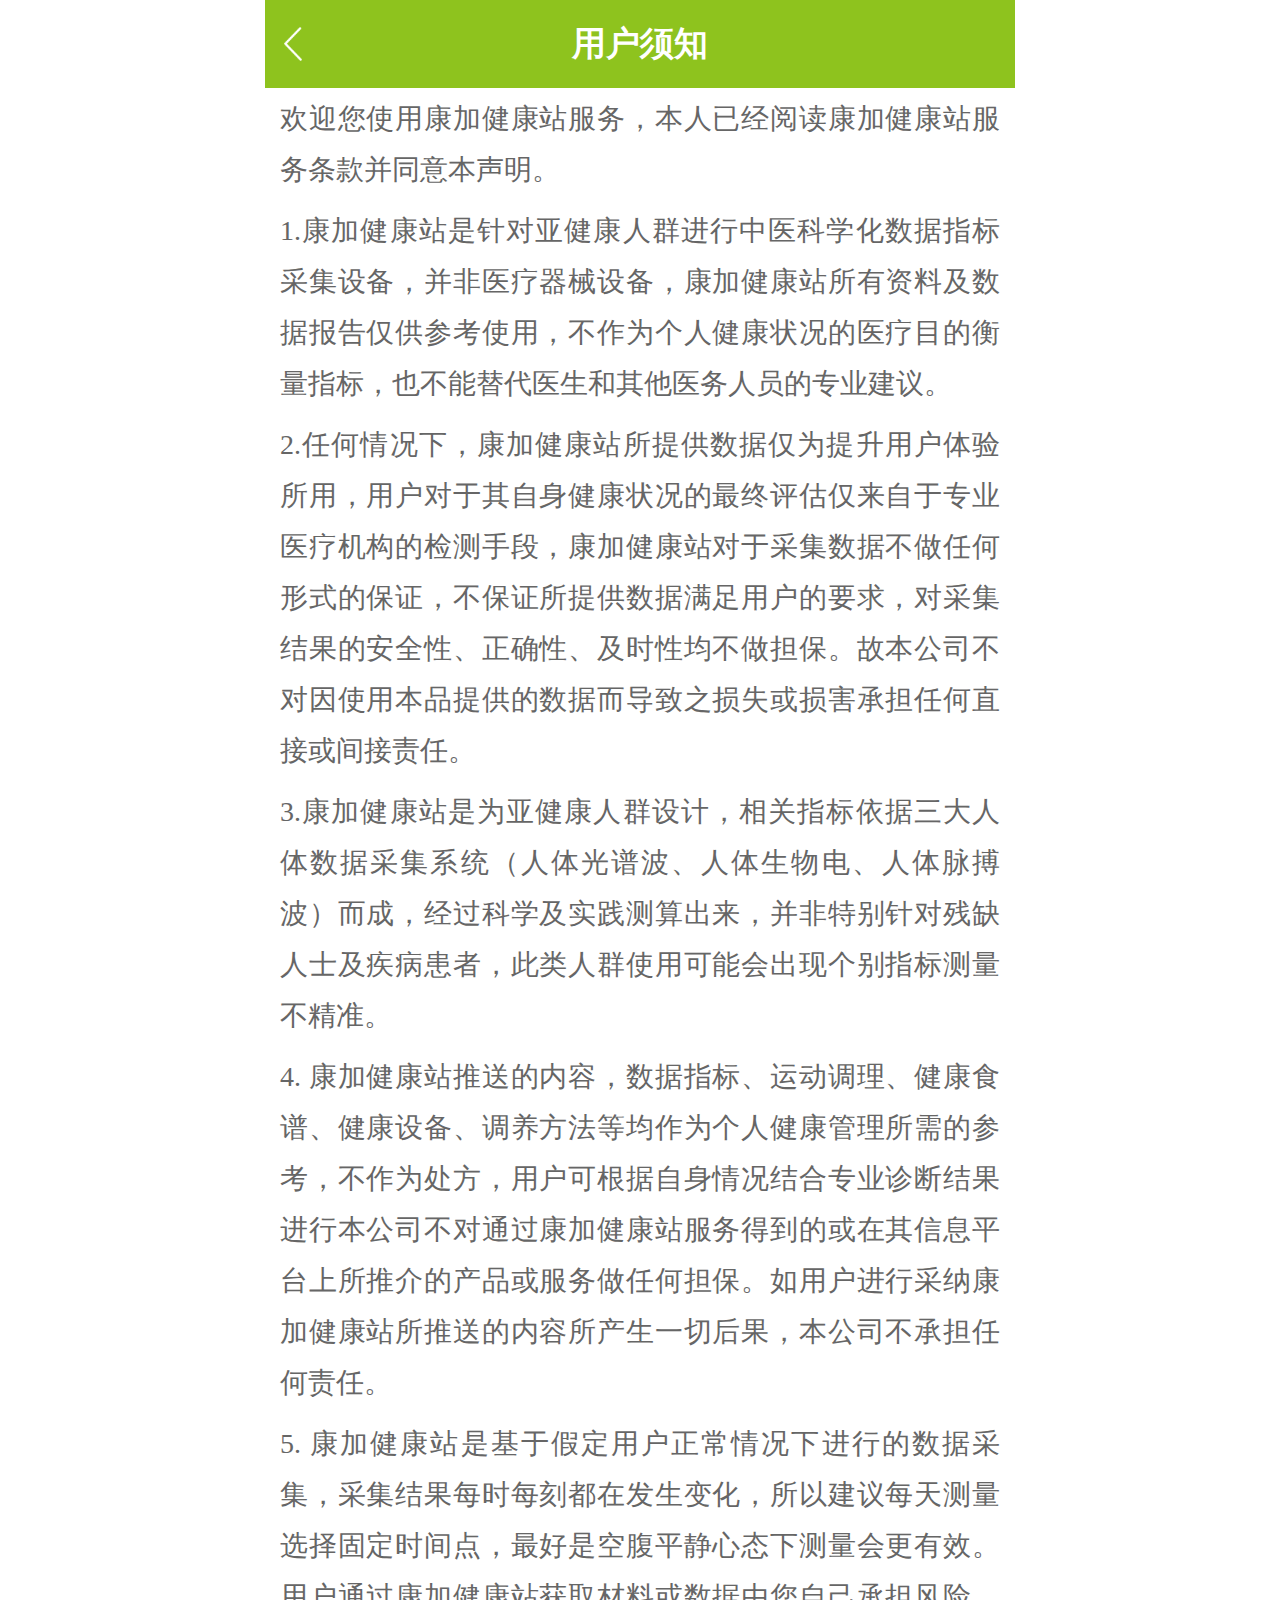
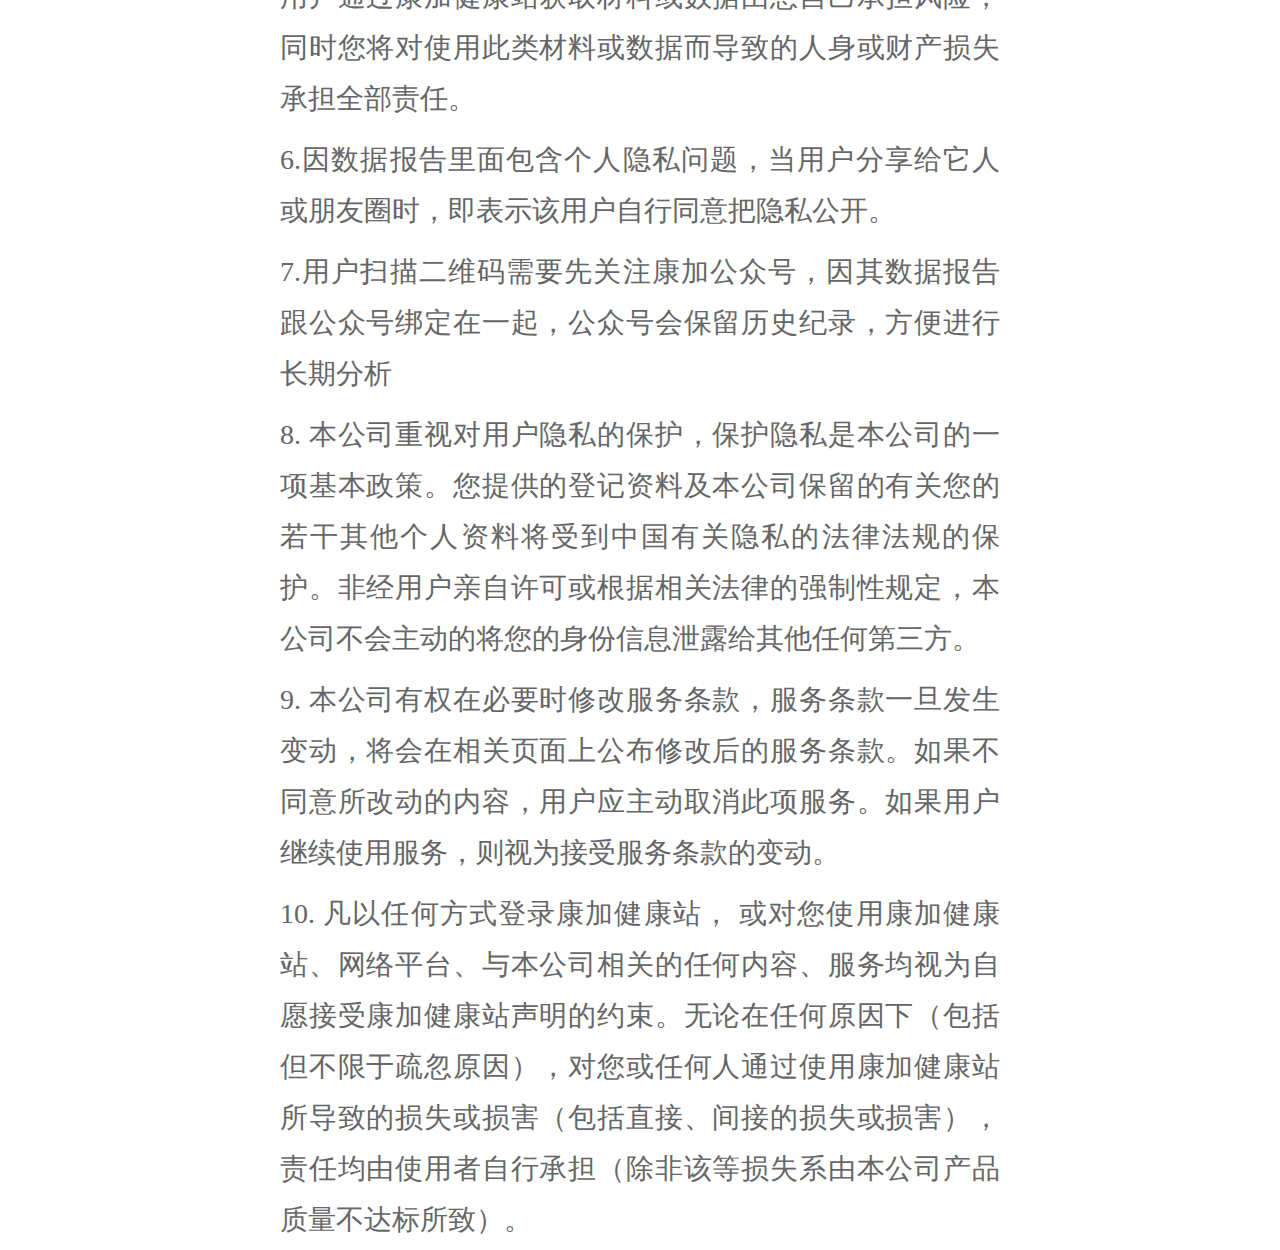
<file: notice.html>
<!DOCTYPE html>
<html>
<head>
<meta charset="UTF-8">
<meta content="initial-scale=1.0,user-scalable=no,maximum-scale=1,width=device-width" name="viewport" />
<meta content="yes" name="apple-mobile-web-app-capable" />
<meta content="black" name="apple-mobile-web-app-status-bar-style" /> 
<meta content="telephone=no" name="format-detection" />
<title>用户须知</title>
<link rel="shortcut icon" href="favicon.ico" />
<link rel="stylesheet" type="text/css" href="css/basic.css" />
<link rel="stylesheet" type="text/css" href="css/style.css" />
</head>
<body>
<div class="my_view" id="appVUE">
	<header class="header">
		<a class="b-arr fl" href="javascript:history.go(-1);"></a>
		<a class="t-right fr" href="#"></a>
		<p class="t-cen txt1"><span>用户须知</span></p>
	</header>
	<div class="eval-top">
			  	<p>欢迎您使用康加健康站服务，本人已经阅读康加健康站服务条款并同意本声明。</p>
 
					<p>1.康加健康站是针对亚健康人群进行中医科学化数据指标采集设备，并非医疗器械设备，康加健康站所有资料及数据报告仅供参考使用，不作为个人健康状况的医疗目的衡量指标，也不能替代医生和其他医务人员的专业建议。</p>
					<p>2.任何情况下，康加健康站所提供数据仅为提升用户体验所用，用户对于其自身健康状况的最终评估仅来自于专业医疗机构的检测手段，康加健康站对于采集数据不做任何形式的保证，不保证所提供数据满足用户的要求，对采集结果的安全性、正确性、及时性均不做担保。故本公司不对因使用本品提供的数据而导致之损失或损害承担任何直接或间接责任。</p>
					<p>3.康加健康站是为亚健康人群设计，相关指标依据三大人体数据采集系统（人体光谱波、人体生物电、人体脉搏波）而成，经过科学及实践测算出来，并非特别针对残缺人士及疾病患者，此类人群使用可能会出现个别指标测量不精准。</p>
					<p>4. 康加健康站推送的内容，数据指标、运动调理、健康食谱、健康设备、调养方法等均作为个人健康管理所需的参考，不作为处方，用户可根据自身情况结合专业诊断结果进行本公司不对通过康加健康站服务得到的或在其信息平台上所推介的产品或服务做任何担保。如用户进行采纳康加健康站所推送的内容所产生一切后果，本公司不承担任何责任。</p>
					<p>5. 康加健康站是基于假定用户正常情况下进行的数据采集，采集结果每时每刻都在发生变化，所以建议每天测量选择固定时间点，最好是空腹平静心态下测量会更有效。用户通过康加健康站获取材料或数据由您自己承担风险，同时您将对使用此类材料或数据而导致的人身或财产损失承担全部责任。</p>
					<p>6.因数据报告里面包含个人隐私问题，当用户分享给它人或朋友圈时，即表示该用户自行同意把隐私公开。</p>
					<p>7.用户扫描二维码需要先关注康加公众号，因其数据报告跟公众号绑定在一起，公众号会保留历史纪录，方便进行长期分析</p>
					<p>8. 本公司重视对用户隐私的保护，保护隐私是本公司的一项基本政策。您提供的登记资料及本公司保留的有关您的若干其他个人资料将受到中国有关隐私的法律法规的保护。非经用户亲自许可或根据相关法律的强制性规定，本公司不会主动的将您的身份信息泄露给其他任何第三方。 </p>
					<p>9. 本公司有权在必要时修改服务条款，服务条款一旦发生变动，将会在相关页面上公布修改后的服务条款。如果不同意所改动的内容，用户应主动取消此项服务。如果用户继续使用服务，则视为接受服务条款的变动。</p>
					<p>10. 凡以任何方式登录康加健康站， 或对您使用康加健康站、网络平台、与本公司相关的任何内容、服务均视为自愿接受康加健康站声明的约束。无论在任何原因下（包括但不限于疏忽原因），对您或任何人通过使用康加健康站所导致的损失或损害（包括直接、间接的损失或损害），责任均由使用者自行承担（除非该等损失系由本公司产品质量不达标所致）。</p>
			  </div>
	

<script type="text/javascript" src="js/jquery.js"></script>
<script type="text/javascript" src="js/vue.min.js"></script>

<script type="text/javascript">
(function (doc, win) {
    var docEl = doc.documentElement,
        resizeEvt = 'orientationchange' in window ? 'orientationchange' : 'resize',
        recalc = function () {
            var clientWidth = docEl.clientWidth;
            if (!clientWidth) return;
            if(clientWidth>=750){
                docEl.style.fontSize = '100px';
            }else{
                docEl.style.fontSize = 100 * (clientWidth / 750) + 'px';
            }
        };

    if (!doc.addEventListener) return;
    win.addEventListener(resizeEvt, recalc, false);
    doc.addEventListener('DOMContentLoaded', recalc, false);
})(document, window);
</script>


</body>
</html>
</file>
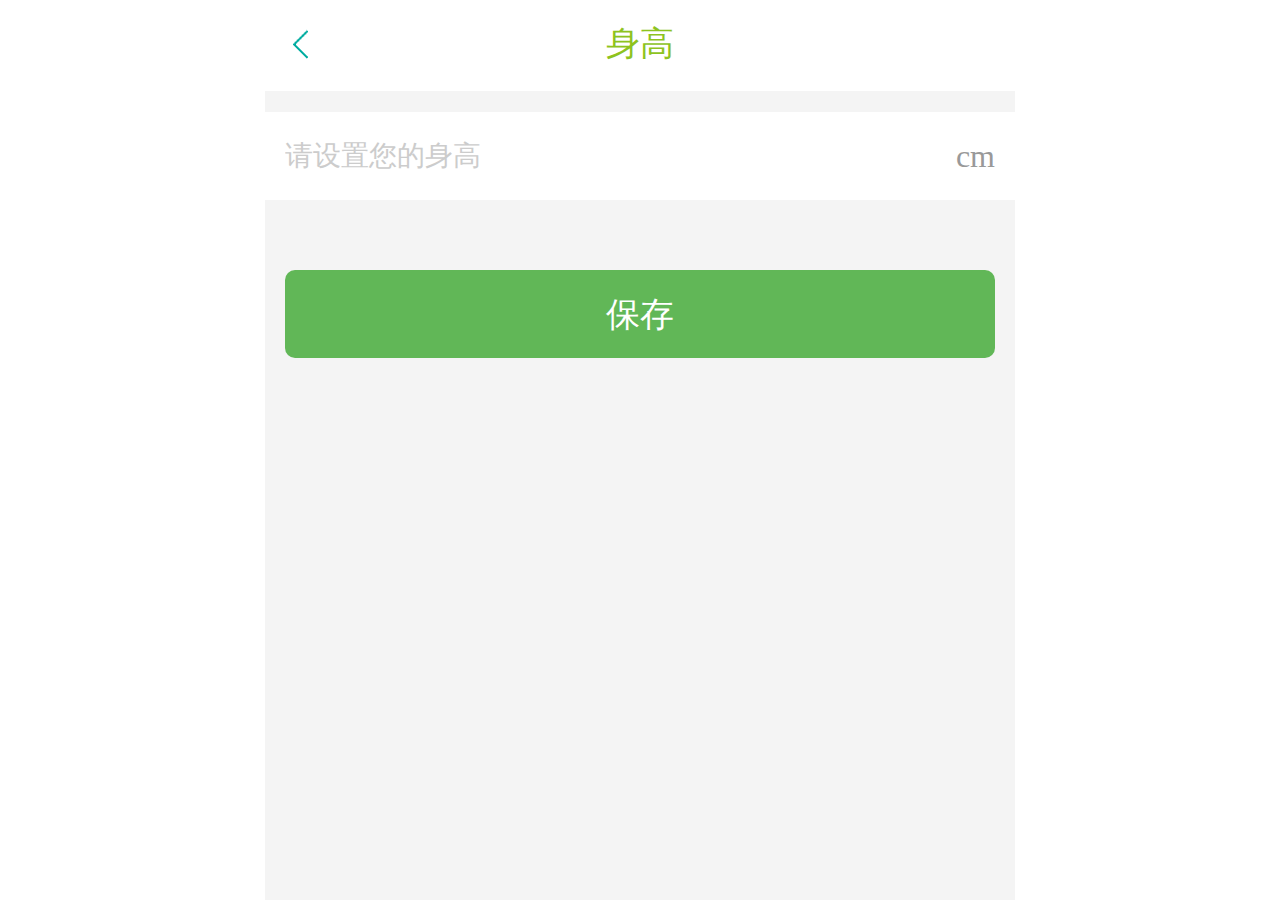
<file: personal_height.html>
<!DOCTYPE html>
<html>
<head>
<meta charset="UTF-8">
<meta content="initial-scale=1.0,user-scalable=no,maximum-scale=1,width=device-width" name="viewport" />
<meta content="yes" name="apple-mobile-web-app-capable" />
<meta content="black" name="apple-mobile-web-app-status-bar-style" /> 
<meta content="telephone=no" name="format-detection" />
<title>身高</title>
<link rel="stylesheet" type="text/css" href="css/basic.css" />
<link rel="stylesheet" type="text/css" href="css/style.css" />
</head>
<body>
<section class="my_view bck-col-f4">
<div class="top-nav"><a class="goback" href="javascript:history.go(-1);"></a><span class="tit">身高</span></div>
<p class="k1"></p>
<div class="ncdint"><input id="rise" type="number" maxlength="3" placeholder="185"><em class="dele">cm</em></div>

<!--<input type="hidden" id="userId" value="101" />-->
<p class="d-out"><button class="mbtn-sub">保存</button></p>

</section>	
<script type="text/javascript" src="js/jquery.js"></script>
<script type="text/javascript" src="js/base.js"></script>
<script type="text/javascript">
(function (doc, win) {
    var docEl = doc.documentElement,
        resizeEvt = 'orientationchange' in window ? 'orientationchange' : 'resize',
        recalc = function () {
            var clientWidth = docEl.clientWidth;
            if (!clientWidth) return;
            if(clientWidth>=750){
                docEl.style.fontSize = '100px';
            }else{
                docEl.style.fontSize = 100 * (clientWidth / 750) + 'px';
            }
        };

    if (!doc.addEventListener) return;
    win.addEventListener(resizeEvt, recalc, false);
    doc.addEventListener('DOMContentLoaded', recalc, false);
})(document, window);
</script>
<script type="text/javascript">
$(window).load(function(){
	//截取URL 获取
	function GetQueryString(name){
	     var reg = new RegExp("(^|&)"+ name +"=([^&]*)(&|$)");
	     var r = window.location.search.substr(1).match(reg);
	     if(r!=null)return  unescape(r[2]); return null;
	};
	var myuserId=GetQueryString("userId");
	var myheight=GetQueryString("height");	
	if(myheight == null){
		$('#rise').attr("placeholder",'请设置您的身高');
	}else{
		$('#rise').attr("placeholder",myheight);
	}
	
	$(".mbtn-sub").click(function(){
		var myheight = $('#rise').val();
		//var bbb = $("#userId").val();
		var userInfo = {
			height : myheight,
			userId : myuserId
		}
		$.ajax({
			url : dataUrl + "/api/v1/reportUser/updateById",
			type : "post",
			dataType : 'json',
			contentType : 'application/json',
            data : JSON.stringify(userInfo),
			success : function(userData) {
				//debugger;
				if(userData.code == 200){
					window.location.href="personalData.html?userId="+myuserId
				}
			},
			error : function(){
				alert('请求失败了')
			}
		})
	})
});
</script>
</body>
</html>
</file>
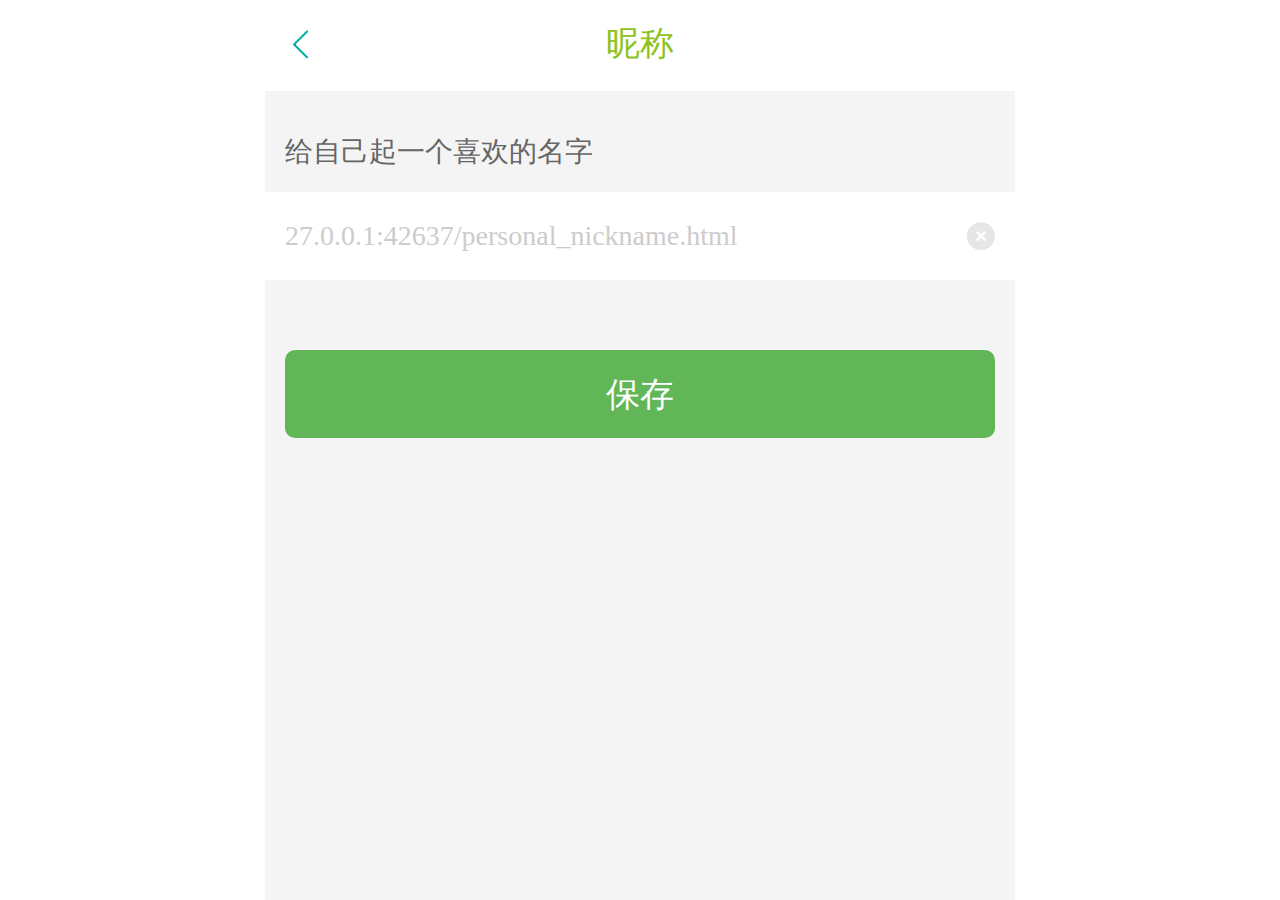
<file: personal_nickname.html>
<!DOCTYPE html>
<html>
<head>
<meta charset="UTF-8">
<meta content="initial-scale=1.0,user-scalable=no,maximum-scale=1,width=device-width" name="viewport" />
<meta content="yes" name="apple-mobile-web-app-capable" />
<meta content="black" name="apple-mobile-web-app-status-bar-style" /> 
<meta content="telephone=no" name="format-detection" />
<title>昵称</title>
<link rel="stylesheet" type="text/css" href="css/basic.css" />
<link rel="stylesheet" type="text/css" href="css/style.css" />
</head>
<body>
<section class="my_view bck-col-f4">
<div class="top-nav"><a class="goback" href="javascript:history.go(-1);"></a><span class="tit">昵称</span></div>
<div class="nctit">给自己起一个喜欢的名字</div>
<div class="ncdint"><input id="niname" type="text" placeholder=""><i class="dele"></i></div>

<!--<input type="hidden" id="userId" value="101" />-->
<p class="d-out"><button class="mbtn-sub">保存</button></p>

</section>	
<script type="text/javascript" src="js/jquery.js"></script>
<script type="text/javascript" src="js/base.js"></script>
<script type="text/javascript">
(function (doc, win) {
    var docEl = doc.documentElement,
        resizeEvt = 'orientationchange' in window ? 'orientationchange' : 'resize',
        recalc = function () {
            var clientWidth = docEl.clientWidth;
            if (!clientWidth) return;
            if(clientWidth>=750){
                docEl.style.fontSize = '100px';
            }else{
                docEl.style.fontSize = 100 * (clientWidth / 750) + 'px';
            }
        };

    if (!doc.addEventListener) return;
    win.addEventListener(resizeEvt, recalc, false);
    doc.addEventListener('DOMContentLoaded', recalc, false);
})(document, window);
</script>
<script type="text/javascript">
$(window).load(function(){
	//截取URL 获取
	function GetQueryString(name){
	     var reg = new RegExp("(^|&)"+ name +"=([^&]*)(&|$)");
	     var r = window.location.search.substr(1).match(reg);
	     if(r!=null)return  unescape(r[2]); return null;
	};
	var myuserId=GetQueryString("userId");	
	var myurl = window.location;
	var useurl = decodeURI(myurl);
	var start =useurl.indexOf('nickName=');
	//var stop =useurl.indexOf('&',start);
	var myname = useurl.substring(start+9);
	if(myname == null){
		$('#niname').attr("placeholder",'请设置一个您好记昵称');
	}else{
		$('#niname').attr("placeholder",myname);	
	}
	//昵称
	$('.dele').click(function(){
		$('#niname').val("");
	});
	
	$(".mbtn-sub").click(function(){
		var niname = $('#niname').val();
		//var bbb = $("#userId").val();
		var userInfo = {
			nickName : niname,
			userId : myuserId
		}
		$.ajax({
			url : dataUrl + "/api/v1/reportUser/updateById",
			type : "post",
			dataType : 'json',
			contentType : 'application/json',
            data : JSON.stringify(userInfo),
			success : function(userData) {
				//debugger;
				if(userData.code == 200){
					window.location.href="personalData.html?userId="+myuserId
				}
			},
			error : function(){
				alert('请求失败了')
			}
		})
	})
});
</script>
</body>
</html>
</file>
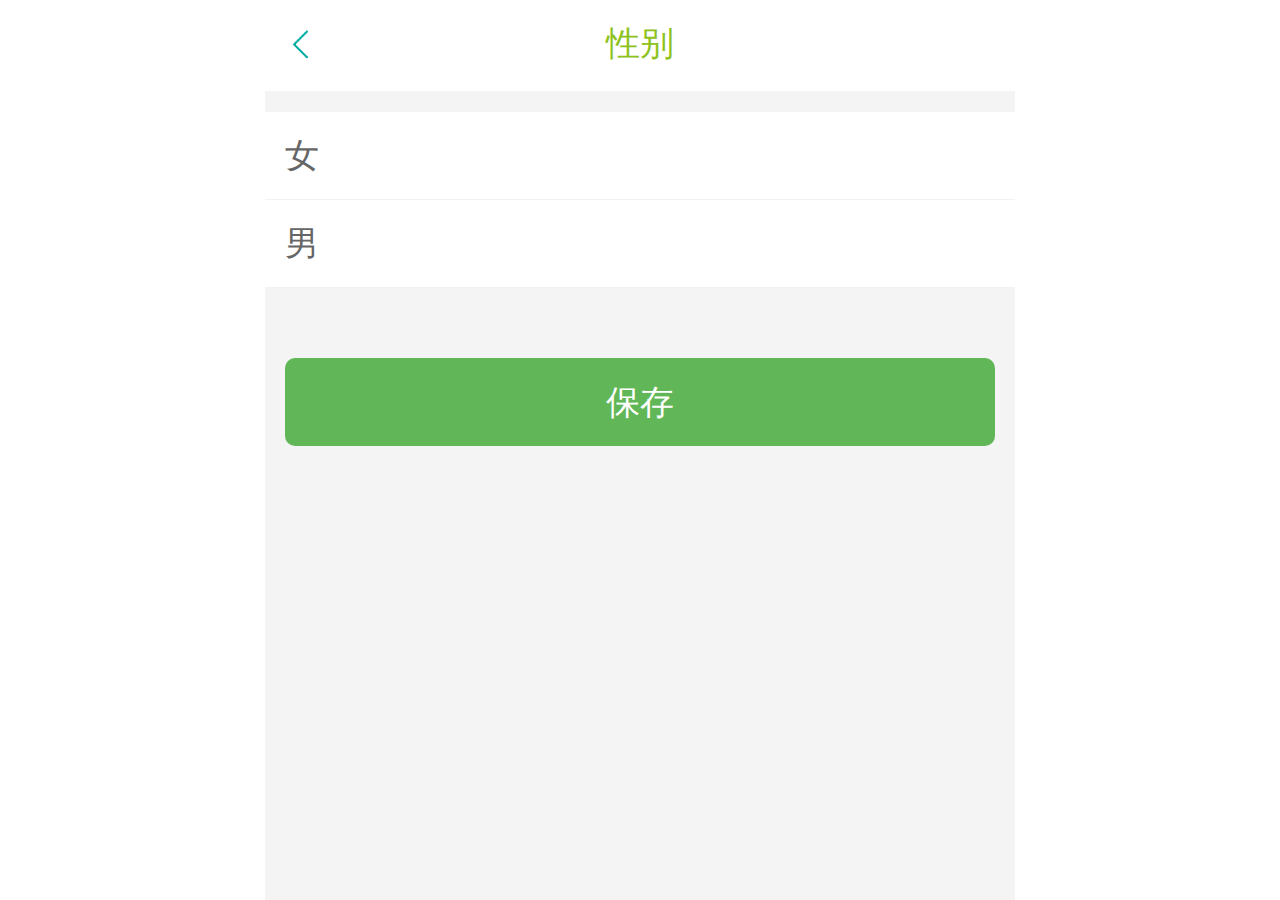
<file: personal_sex.html>
<!DOCTYPE html>
<html>
<head>
<meta charset="UTF-8">
<meta content="initial-scale=1.0,user-scalable=no,maximum-scale=1,width=device-width" name="viewport" />
<meta content="yes" name="apple-mobile-web-app-capable" />
<meta content="black" name="apple-mobile-web-app-status-bar-style" /> 
<meta content="telephone=no" name="format-detection" />
<title>性别</title>
<link rel="stylesheet" type="text/css" href="css/basic.css" />
<link rel="stylesheet" type="text/css" href="css/style.css" />
</head>
<body>
<section class="my_view bck-col-f4">
<div class="top-nav"><a class="goback" href="javascript:history.go(-1);"></a><span class="tit">性别</span></div>
<div class="k1"></div>
<div class="d-sex">
	<label for="nv"><span>女</span><input id="nv" type="radio" name="sex" value="2"><i></i></label>
	<label for="nan"><span>男</span><input id="nan" type="radio" name="sex" value="1"><i></i></label>
</div>
<p class="d-out"><button class="mbtn-sub">保存</button></p>

</section>	
<script type="text/javascript" src="js/jquery.js"></script>
<script type="text/javascript" src="js/base.js"></script>
<script type="text/javascript">
(function (doc, win) {
    var docEl = doc.documentElement,
        resizeEvt = 'orientationchange' in window ? 'orientationchange' : 'resize',
        recalc = function () {
            var clientWidth = docEl.clientWidth;
            if (!clientWidth) return;
            if(clientWidth>=750){
                docEl.style.fontSize = '100px';
            }else{
                docEl.style.fontSize = 100 * (clientWidth / 750) + 'px';
            }
        };

    if (!doc.addEventListener) return;
    win.addEventListener(resizeEvt, recalc, false);
    doc.addEventListener('DOMContentLoaded', recalc, false);
})(document, window);
</script>

<script type="text/javascript">
$(window).load(function(){
	//截取URL 获取
	function GetQueryString(name){
	     var reg = new RegExp("(^|&)"+ name +"=([^&]*)(&|$)");
	     var r = window.location.search.substr(1).match(reg);
	     if(r!=null)return  unescape(r[2]); return null;
	};
	var myuserId=GetQueryString("userId");	
	var sex=GetQueryString("sex");
	//选择男女样式
	if(sex==2){
		$('.d-sex label:first').addClass('check')
	}else if(sex==1){
		$('.d-sex label:eq(1)').addClass('check')
	}
	$('.d-sex label').click(function(){
		$(this).addClass('check').siblings().removeClass('check');
		sex = $('input:radio[name="sex"]:checked').val();
	});

	
	$(".mbtn-sub").click(function(){
		//var aaa = $('#niname').val();
		//var bbb = $("#userId").val();
		var userInfo = {
			userId : myuserId,
			sex : sex
		}
		$.ajax({
			url : dataUrl + "/api/v1/reportUser/updateById",
			type : "post",
			dataType : 'json',
			contentType : 'application/json',
            data : JSON.stringify(userInfo),
			success : function(userData) {
				//debugger;
				if(userData.code==200){
					window.location.href="personalData.html?userId="+myuserId
				}
				
			},
			error : function(){
				alert('请求失败了')
			}
		})
	})
});
</script>
</body>
</html>
</file>
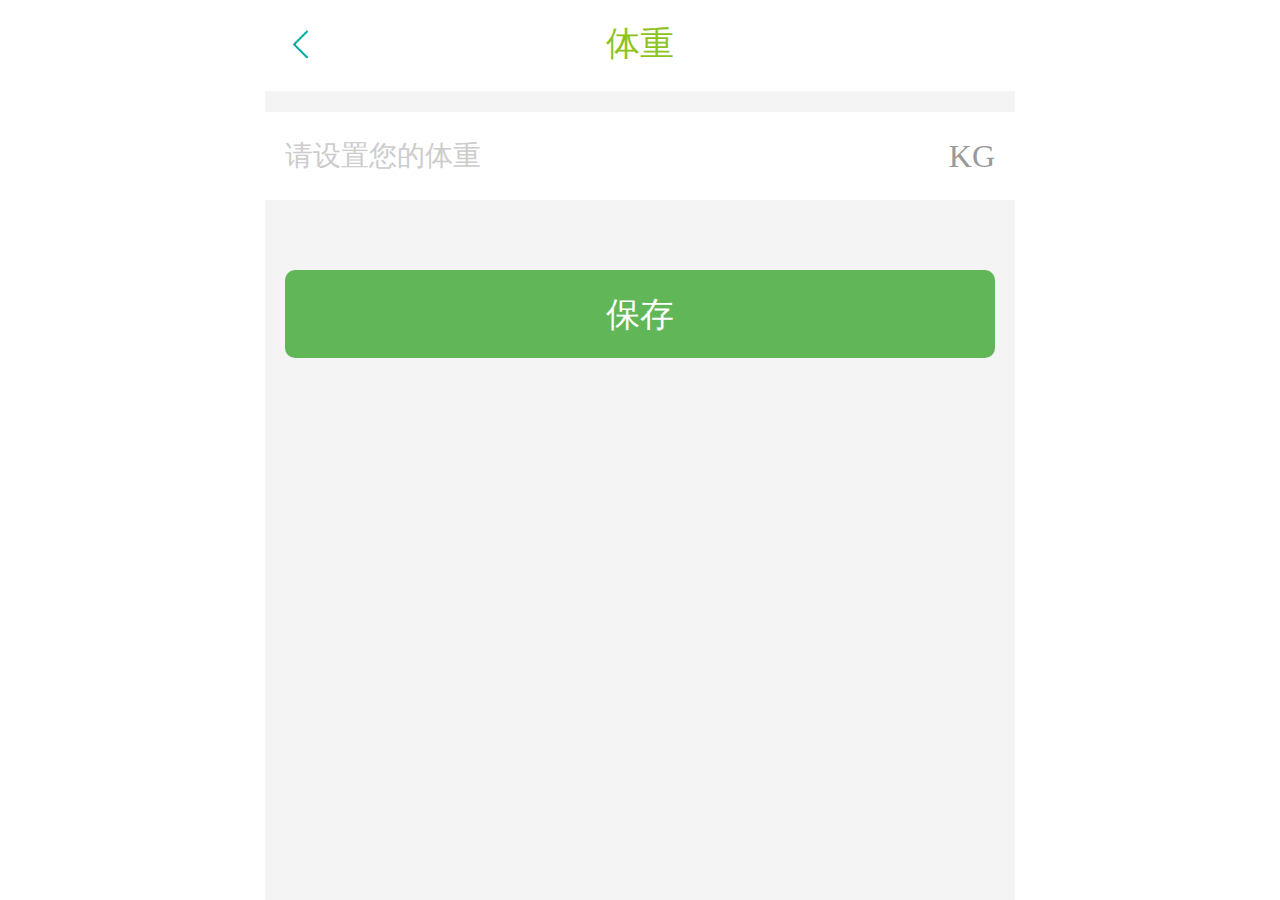
<file: personal_weight.html>
<!DOCTYPE html>
<html>
<head>
<meta charset="UTF-8">
<meta content="initial-scale=1.0,user-scalable=no,maximum-scale=1,width=device-width" name="viewport" />
<meta content="yes" name="apple-mobile-web-app-capable" />
<meta content="black" name="apple-mobile-web-app-status-bar-style" /> 
<meta content="telephone=no" name="format-detection" />
<title>体重</title>
<link rel="stylesheet" type="text/css" href="css/basic.css" />
<link rel="stylesheet" type="text/css" href="css/style.css" />
</head>
<body>
<section class="my_view bck-col-f4">
<div class="top-nav"><a class="goback" href="javascript:history.go(-1);"></a><span class="tit">体重</span></div>
<p class="k1"></p>
<div class="ncdint"><input id="weight" type="number" maxlength="3" placeholder="185"><em class="dele">KG</em></div>

<!--<input type="hidden" id="userId" value="101" />-->
<p class="d-out"><button class="mbtn-sub">保存</button></p>

</section>	
<script type="text/javascript" src="js/jquery.js"></script>
<script type="text/javascript" src="js/base.js"></script>
<script type="text/javascript">
(function (doc, win) {
    var docEl = doc.documentElement,
        resizeEvt = 'orientationchange' in window ? 'orientationchange' : 'resize',
        recalc = function () {
            var clientWidth = docEl.clientWidth;
            if (!clientWidth) return;
            if(clientWidth>=750){
                docEl.style.fontSize = '100px';
            }else{
                docEl.style.fontSize = 100 * (clientWidth / 750) + 'px';
            }
        };

    if (!doc.addEventListener) return;
    win.addEventListener(resizeEvt, recalc, false);
    doc.addEventListener('DOMContentLoaded', recalc, false);
})(document, window);
</script>
<script type="text/javascript">
$(window).load(function(){
	//截取URL 获取
	function GetQueryString(name){
	     var reg = new RegExp("(^|&)"+ name +"=([^&]*)(&|$)");
	     var r = window.location.search.substr(1).match(reg);
	     if(r!=null)return  unescape(r[2]); return null;
	};
	var myuserId=GetQueryString("userId");
	var myweight=GetQueryString("weight");	
	if(myweight == null){
		$('#weight').attr("placeholder",'请设置您的体重');
	}else{
		$('#weight').attr("placeholder",myweight);	
	}
	
	$(".mbtn-sub").click(function(){
		var myweight = $('#weight').val();
		//var bbb = $("#userId").val();
		var userInfo = {
			weight : myweight,
			userId : myuserId
		}
		$.ajax({
			url : dataUrl + "/api/v1/reportUser/updateById",
			type : "post",
			dataType : 'json',
			contentType : 'application/json',
            data : JSON.stringify(userInfo),
			success : function(userData) {
				//debugger;
				if(userData.code == 200){
					window.location.href="personalData.html?userId="+myuserId
				}
			},
			error : function(){
				alert('请求失败了')
			}
		})
	})
});
</script>
</body>
</html>
</file>
<file: css/basic.css>
/* 初始化开始*/
html {-webkit-text-size-adjust: 100%;-ms-text-size-adjust: 100%;}
*{margin:0; padding:0; border:none;box-sizing:border-box;}
html,body{height: 100%;margin:0;padding:0;}
body{background-color:#ffffff;color:#333333;font:.26rem/.4rem "Microsoft YaHei"; max-width: 750px; margin: 0 auto;}
div,dl,dt,dd,ul,ol,li,h1,h2,h3,h4,h5,h6,pre,code,form,fieldset,legend,input,textarea,p,blockquote,th,td,hr,button,article,aside,details,figcaption,figure,footer,header,hgroup,menu,nav,section {
margin:0;
padding:0;
border: 0;
}
ol,ul,li{ list-style: none;}
img {max-width: 100%;height: auto;width:auto\9; /* ie8 */border: none;}
em,i,b{font-weight: normal;font-style: normal;}
a{text-decoration:none; color: #333333;}
h1, h2, h3, h4, h5, h6{ font-size:100%;font-weight: normal;}
.clearfix{zoom:1;}
.fl{float:left;}
.fr{float:right;}
.clearfix{zoom:1;}
.clearfix:after{content:""; display:block; visibility:hidden; height:0; clear:both;}
.img_b{ display: block; width: 100%;}
input,textarea{ background: none; outline: none; font-family: "微软雅黑";}
input[type="submit"],
input[type="reset"],
input[type="button"],
input{-webkit-appearance:none; resize: none;}
/*初始化结束 */
</file>
<file: css/style.css>
.my_view{ height: 100%; font-family: 'PingFang SC','San Francisco','Droid Sans','Microsoft YaHei';}
.v_view{ height: 100%;font-family: 'PingFang SC','San Francisco','Droid Sans','Microsoft YaHei';}
.v_port{ padding: 0 .25rem .5rem; -webkit-overflow-scrolling: touch;}
.k1{height: .2rem;}
.bck-col-f4{background-color: #F4F4F4;}
/*=首页综合=*/
.header{ height: .88rem; background: #8ec31e; color: #fff; padding: 0 .16rem; position: relative; font-size: .3rem;}
.header .t-left{ line-height: .88rem; color: #fff; position: relative;z-index: 999;}
.header .t-right{ line-height: .88rem; color: #fff; position: relative;z-index: 999;}
.header .t-cen{ position: absolute; left: 0; width: 100%; line-height: .88rem; text-align: center; font-size: .24rem;}
.header .b-arr{ width: .24rem; height: .88rem; background: url(../img/arr-b.png) no-repeat center; background-size: .18rem .34rem;position: relative;z-index: 999;}
.header .txt1{ font-size: .34rem; font-weight: bold;}
.all_score{background: #8ec31e; color: #fff; padding: 0 .2rem .2rem; text-align: center;}
/*circleProgress*/
.circle_b{ text-align: center; padding: .01rem;}
.circle { width: 152px; height: 152px; margin:.12rem; display: inline-block; position: relative; text-align: center; line-height: 1.2;border: 1px solid #fff; border-radius: 50%;}
.circle canvas {margin: 5px 0 0; vertical-align: top;}
.circle strong { position: absolute; top: 60px; left: 0; width: 100%; text-align: center; line-height: 40px; font-size: 40px; font-weight: 400;}
.circle i { position: absolute; top: 30px; left: 0; width: 100%; text-align: center; line-height: 40px; font-size: 14px;}
.circle span { display: block; color: #aaa; margin-top: 12px;}
.box-d{ width: 140px; height: 140px; position: absolute; left:5px; top: 5px; border-radius: 50%; box-shadow: 0 0 5px 10px rgba(255,255,255,0.2);}
/*--*/
.score_inf{ font-size:.28rem;}
.score_inf .inf-rk{ margin:.2rem 0;}
.score_inf .inf-rk .i_bronze{/*display: inline-block;width: 11px; height: 14px; margin-right: 5px; position: relative; top: 2px; background: url(/stylesheets/images/icon/tong.png) no-repeat; background-size: contain;*/}

.score_inf .inf-sg{ display:inline-block; padding: 0 .25rem; margin:0 auto; height: .64rem; line-height: .64rem; background: #a1d13c; border-radius: .32rem; color: #fff;}
.score_inf .inf-sg span{ color: #f9e24a;}
.tip-text{background: #f8ffe9; height: .8rem;line-height: .8rem;text-align: center; color: #8ec31e; font-size:.28rem;}
.slnl_d{ background: #fff; padding:.2rem .3rem;}
.slnl_d .d-con{ background: #f4f4f4; padding: .2rem .3rem; border-radius: .24rem;}
.slnl_d .d-con .btt{margin:0; font-size:.32rem; font-weight: 700; line-height: .8rem;}
.slnl_d .d-con .ltt{margin:0; font-size: .3rem; line-height: .48rem;}
.slnl_d .d-con .ltt font{ display: inline-block; margin: 0 .2rem; color: #a1d13c; font-size: .48rem;}
.slnl_d .d-con .ctt{ font-size: 0; line-height: .48rem;}
.slnl_d .d-con .ctt span{ display: inline-block; width: 49.5%; font-size: .3rem;}
.index_tab{ font-size: 0; text-align: center;}
.index_tab span{ display: inline-block; width: 50%;/* height: .9rem;*/ line-height: .9rem; font-size: .3rem; background: #fbfbfb; border-bottom:.01rem solid #e2e2e2;}
.index_tab span:first-of-type{border-right:.01rem solid #e2e2e2;}
.index_tab span.on{background: #ffffff; border-bottom:none;}
.zhibiao_c{ background: #fff;}
.zhibiao_c .c_li{ display: block; /*height: 1.2rem;*/ padding: 0 .24rem; border-bottom: .01rem solid #e2e2e2;font-size: .32rem;}
.zhibiao_c .c_li .ico{ display: inline-block; vertical-align: top; width: .6rem; height: .6rem; border-radius: 50%;background: #65d8df; position: relative; top: .3rem;}
.zhibiao_c .c_li:nth-of-type(1) .ico{}
.zhibiao_c .c_li:nth-of-type(2) .ico{background:#f9e24a url(../img/i-xunhuan.png) no-repeat center; background-size: .4rem .4rem;}
.zhibiao_c .c_li:nth-of-type(3) .ico{background:#bad53d url(../img/i-xiaohua.png) no-repeat center; background-size: .4rem .4rem;}
.zhibiao_c .c_li:nth-of-type(4) .ico{background:#f9c14a url(../img/i-huxi.png) no-repeat center; background-size: .4rem .4rem;}
.zhibiao_c .c_li:nth-of-type(5) .ico{background:#65d8df url(../img/i-neifenmi.png) no-repeat center; background-size: .4rem .4rem;}
.zhibiao_c .c_li:nth-of-type(6) .ico{background:#f9e24a url(../img/i-guge.png) no-repeat center; background-size: .4rem .4rem;}
.zhibiao_c .c_li:nth-of-type(7) .ico{background:#bad53d url(../img/i-mianyi.png) no-repeat center; background-size: .4rem .4rem;}
.zhibiao_c .c_li:nth-of-type(8) .ico{background:#f9c14a url(../img/i-shengzhi.png) no-repeat center; background-size: .4rem .4rem;}
.zhibiao_c .c_li:nth-of-type(9) .ico{background:#65d8df url(../img/i-yingyang.png) no-repeat center; background-size: .4rem .4rem;}
.zhibiao_c .c_li:nth-of-type(10) .ico{background:#65d8df url(../img/i-youhai.png) no-repeat center; background-size: .4rem .4rem;}
.zhibiao_c .c_li:nth-of-type(11) .ico{background:#65d8df url(../img/i-pifu.png) no-repeat center; background-size: .4rem .4rem;}
.zhibiao_c .c_li .lab{ display: inline-block; line-height: 1.2rem; margin: 0 .15rem 0 .32rem;}
.zhibiao_c .c_li .pop{ display: inline-block; vertical-align: top; width: .6rem; height: .6rem; background: url(../img/pop.png) center no-repeat; background-size: .3rem .3rem;position: relative; top: .3rem;}
.zhibiao_c .c_li .tiptxt{ display: none;}
.zhibiao_c .c_li .arr{ width: .12rem; height: 1.2rem; background: url(../img/arr-r.png) no-repeat center; background-size: .12rem .22rem;}
.zhibiao_c .c_li .fen{ line-height: 1.2rem;color: #8ec31e; margin: 0 .3rem 0 0;font-weight: bold; font-size: .32rem;}
.zhuangk_c{ background: #fff;}
.zhuangk_c .c_li{padding: 0 .24rem; /*height: .9rem;*/border-bottom: .01rem solid #e2e2e2; font-size: .32rem;}
.zhuangk_c .c_li .lab{ display: inline-block; line-height: .9rem; margin-right: .3rem;}
.zhuangk_c .c_li .pop{ display: inline-block; vertical-align: top; width: .6rem; height: .6rem; background: url(../img/pop.png) center no-repeat; background-size: .3rem .3rem;position: relative; top: .15rem;}
.zhuangk_c .c_li .tiptxt{ display: none;}
.zhuangk_c .c_li .lev{ /*visibility: hidden;*/ display: none;}
.zhuangk_c .c_li .sta{ width: 55%; padding: .39rem 0 0; font-size: 0;}
.zhuangk_c .c_li .sta i{ display: inline-block; vertical-align: top; width: 19%; height: .12rem; border-radius: .06rem;background: #d0d0d0; margin-right: .02rem;}
.zhuangk_c .c_li .sta i.on{background: #5dc30a;}
.zhuangk_c .c_li .sta2{ width: 55%; line-height: .9rem; display: none;}
.indexShow{}
.statement{height: 1.2rem;color: #B1B1B1; font-size: .30rem;line-height: 1.2rem; text-align: center; width: 100%;background:#f4f4f4;}
/*二级页*/
.sysList{background: #fff; padding: .2rem 0; margin: 0 0 .2rem;}
.sysList li{ /*height: .84rem;*/ padding: 0 .24rem; font-size: .34rem; overflow: hidden;}
.sysList li .lab{ display: inline-block; width: 1.6rem; line-height: .84rem; margin-right: .2rem;}
.sysList li .prc{ display: inline-block; width: 55%; height: .2rem; border-radius: .1rem; background:#d0d0d0; margin: .32rem 0 0 ;}
.sysList li .prc span{ display: block; width: 80%; height: .2rem; border-radius: .1rem; background: #8ec31e;}
.sysList li .prc span i{ width: .08rem; height: .08rem; border-radius: .04rem; background: #fff; float: right; margin: .04rem .06rem 0 0;}
.sysList li.bcolor1 .prc span{ background: #fb8e00;}
.sysList li.bcolor2 .prc span{ background: #fb0000;}
.sysList li .fen{ line-height: .84rem; color: #2ed035;}
.sysInf{ background: #fff;}
.sysInf .btit{ height: .88rem; padding: 0 .28rem; line-height: .88rem; font-size: .32rem;border-bottom: .01rem solid #e2e2e2; }
.infCon{ padding: 0 .24rem .15rem;}
.infCon .tit{/* height: .88rem;*/ color:#8ec31e; font-size: .34rem;}
.infCon .tit .lab{ line-height: .88rem; margin-right: .2rem;}
.infCon .tit .pop{ display: inline-block; vertical-align: top; width: .6rem; height: .6rem; background: url(../img/pop.png) center no-repeat; background-size: .3rem .3rem;position: relative; top: .14rem;}
.infCon .tit .num{ line-height: .88rem; margin-right: 1.8rem;}
.infCon .item{ /*height: .66rem;*/ font-size: .3rem;color: #8ec31e;}
.infCon .item .lab{ line-height: .66rem; margin-right: .2rem; color: #3f3e3e;}
.infCon .item .pop{display: inline-block; vertical-align: top; width: .6rem; height: .6rem; background: url(../img/pop.png) center no-repeat; background-size: .3rem .3rem;position: relative; top: .03rem;}
.infCon .item .tx{ width: 1.8rem; line-height: .66rem; text-align: center;}
.infCon .item .num{ line-height: .66rem;}
.infCon .item .jy{ height: .4rem; line-height: .4rem; padding: 0 .1rem; border:1px solid #f75428; border-radius: .2rem; text-align: center; color: #f75428; margin: .12rem .2rem 0 0; display: none;}
.infCon .item.cor1{color: #ffcb00;}
.infCon .item.cor2{color: #f75428;}
/*历史报告*/
.history_b{ height: 100%; background: #fff;}
.history_b .h_li{display: block; /*height: .88rem;*/ padding: 0 .24rem; font-size: .28rem; border-bottom: #ddd solid .01rem;}
.history_b .h_li .dat{ line-height: .88rem;}
.history_b .h_li .arr{ width:.16rem; height: .88rem; background: url(../img/arr-r.png) no-repeat center; background-size: .12rem .24rem; margin-left: .3rem;}
.history_b .h_li .num{ line-height: .88rem;}
/*健康建议*/
.summary{ padding: 0 .24rem .2rem; border-bottom: #ddd solid .01rem; color: #666;}
.summary .tit{ line-height: .7rem;}
.summary .txt{ font-size: .28rem; text-indent: .56rem; line-height: .52rem;}
.jkjy_tit{padding: 0 .24rem; line-height: .96rem; color: #000; font-size: .32rem;border-bottom: #ddd solid .01rem; font-weight: bold;}
.jyinf_c{color: #666; padding: 0 0 .6rem;}
.inf_c{ padding: 0 .24rem;}
.inf_c .btit{ height: .88rem; padding: .24rem 0; line-height: .4rem; font-size: .28rem;}
.inf_c .btit .lab{ display: inline-block; padding: 0 .25rem; border-left: .1rem solid #a1d13c; color: #000; font-weight: bold;}
.inf_c .btit .yc{ margin-right: .5rem;}
.inf_c .binf{ line-height: .52rem;}
.inf_c .binf .tit i{ position: relative; top: .02rem;}
.inf_c .binf .tit .i01{width: 16px; height: 17px; margin-right: 11px; display: inline-block;  background: url(../img/jy-icon.png) no-repeat center; background-position: 0 0;}
.inf_c .binf .tit .i02{width: 16px; height: 14px; margin-right: 11px; display: inline-block; background: url(../img/jy-icon.png) no-repeat center; background-position: 0 -17px;}
.inf_c .binf .txt{}
/*用户须知*/
.eval-top p{ text-align: justify; padding: 5px 15px; margin:0; background: #fff; line-height: .51rem; color:#666; font-size: .28rem;}
/*个人资料*/
.top-nav{ padding: 0 .2rem 0; line-height: .88rem; text-align: center; background: #fff; color: #8ec31e; border-bottom: #f4f4f4 solid 1px; position: relative;}
.top-nav .goback{ width: .3rem; height: .88rem; background: url(../img/arr-b2.png) no-repeat center; background-size:.15rem; position: absolute; left: .2rem;}
.top-nav .tit{ font-size: .34rem;}
.top-nav .sh{ position: absolute; height: .88rem; right: .3rem; color:#00aca0;}
.d-toux{ position: relative; height: 1.5rem; padding: 0 .2rem; background: #fff;}
.d-toux .lab{ line-height: 1.5rem; font-size: .3rem;}
.d-toux .ac{ position: absolute; top: 50%; right: .55rem; -webkit-transform: translate(0,-50%); width: 1.2rem; height: 1.2rem; border-radius: 50%;}
.d-toux .uplod{ position: absolute; top: 50%; right: .55rem; -webkit-transform: translate(0,-50%); width: 1.2rem; height: 1.2rem; border-radius: 50%; opacity: 0;}
.d-toux .arr{ position: absolute;top: 50%; right: .2rem; -webkit-transform: translate(0,-50%); width: .15rem; height: .3rem; background: url(../img/arr-rs.png) no-repeat; background-size: 100%;}
.p_inc{ min-height:1rem; padding:.2rem; line-height:.6rem;background: #FFFFFF;border-bottom: #f2f2f2 solid 1px;}
.p_inc a{ display: block;}
.p_inc .ico{ display: inline-block; vertical-align:middle;}
.p_inc .ico img{ display: block; width: .5rem; height: .5rem;}
.p_inc span.lab{ font-size: .3rem;}
.p_inc .arr{ display: inline-block; width: .15rem; height: .3rem; background: url(../img/arr-rs.png) no-repeat; background-size: 100%; margin-top: .16rem;}
.p_inc .rtxt{ font-size: .28rem; color: #999;}.p_inc .tel{ color: #00aca0;}
.p_inc .rtxt2{ font-size: .3rem; color: #999; margin-right: .16rem; text-align: right; height: .6rem;}

/*新的个人中心（用户设置）*/
.pson_t{ background: url(../img/person_t.png) no-repeat top left; background-size: 2.9rem .72rem; text-align: center; padding: .35rem 0 .2rem;}
.pson_t .btit{font-size: .48rem;font-weight: bold; line-height: 1rem;}
.pson_t .nikimg{}
.pson_t .nikimg p{ display: inline-block; padding: .1rem; background: #fff; border-radius: 50%; box-shadow: 0 0 .16rem #c7c2c2;}
.pson_t .nikimg p img{ display: block; width: 1.56rem; height: 1.56rem; border-radius: 50%;}
.pson_t .nikname{ line-height: .6rem; font-size: .32rem; font-weight: bold;}
.psonInforSet{ padding: 0 1.15rem;}
.psonInforSet .p_row{height: 1rem; line-height: 1rem; border-bottom: #eeeeee solid .02rem;display: -webkit-box; display: box; padding: 0 .18rem;}
.psonInforSet .p_row .lab{display: block; font-size: .32rem; font-weight: 700;}
.psonInforSet .p_row .intxt{display: block; height: 1rem; -webkit-box-flex: 1; text-align: right; font-size: .32rem; color: #999;}
.psontip{margin: .15rem 0 ; line-height: .5rem; color: #1ebeb1; font-size: .24rem; text-align: center;}
.kjcopy_d{ text-align: center; /*position: fixed;bottom: 0;*/ width: 100%; padding: 0 0 .2rem;}
.kjcopy_d .p1{ color: #1ebeb1; line-height: .48rem;}
.kjcopy_d .p2{ color: #666}
.kjcopy_d .p3{ color: #ccc;}

/*更换昵称、身高、性别*/
.nctit{ padding:.2rem .2rem 0; height: 1rem; line-height: .8rem; color: #666; font-size: .28rem;}
.ncdint{ height: .88rem;  padding:0 .2rem;background: #fff; position: relative;}
.ncdint input{ width: 100%; height: .88rem; color: #666; font-size: .28rem;}
.ncdint input::-webkit-input-placeholder{ color: #ccc;}
.ncdint i{ width: .28rem; height: .28rem; position: absolute; top: .3rem; right: .2rem; background: url(../img/dele.png) no-repeat; background-size:100%;}
.ncdint em{ width: .88rem; height: .88rem; line-height: .88rem; position: absolute; top:0; right: .2rem; color: #999; font-size: .32rem; text-align: right;}
.d-sex{ background: #fff;}
.d-sex label{ display: block; height: .88rem; padding:0 .2rem; line-height: .88rem; border-bottom: #f2f2f2 solid 1px; position: relative;}
.d-sex label span{ color: #666; font-size: .34rem;}
.d-sex label.check i{ position: absolute; right: .2rem; top: .32rem; width: .31rem; height: .21rem; background: url(../img/check-ico.png) no-repeat; background-size:100%;}
.d-out{ padding: .7rem .2rem 0;}
.mbtn-sub{ display: block; width:100%;height: .88rem; line-height: .88rem; background: #61b757; color: #fff; font-size: .34rem; border-radius: .1rem;}
/*加 用户信息*/
.usiTop{ height: 3.34rem; padding: .02rem 0; background: url(../img/us.jpg) no-repeat; background-size: 100%; position: relative;}
.usiTop .go{width: 1.5rem; height: 1.5rem; border-radius: 50%;position: absolute; top: .6rem; left: 50%; margin-left: -.75rem;}
.usiTop .tx{ margin-top: 2.2rem; color: #fff; text-align: center;}
.usiTop .uplod{width: 1.5rem; height: 1.5rem; border-radius: 50%; position: absolute; top: .6rem; left: 50%; margin-left: -.75rem; opacity: 0; z-index: 999;}
.user-inf{ padding: 0 .3rem;}
.uinf-d{ display: -webkit-box; display: box; height: 1.2rem; padding: .15rem 0; border-bottom: #eaeaea solid .02rem;}
.uinf-d .lab{ display: block; width: 1.23rem; text-align: center; line-height: .9rem; margin-right: .2rem; font-size: .3rem;}
.uinf-d .mid{-webkit-box-flex: 1; position: relative;}
.uinf-d .mid b{position: absolute; line-height: .9rem; top: 0; right: 0; color: #999; font-size: .3rem; font-weight: 400;}
.uinf-d .mid label{ display: inline-block; height: .9rem; margin-right: .5rem;}
.uinf-d .mid label input{ opacity: 0; width: 1px;}
.uinf-d .mid label i{ display: inline-block; vertical-align: top; width: .36rem; height: .36rem; background: url(../img/sex2.png) no-repeat; background-size:100%; margin:.27rem .15rem 0 0;}
.uinf-d .mid label em{ display: inline-block; vertical-align: top; line-height: .9rem;}
.uinf-d .mid label.dx i{ display: inline-block; width: .36rem; height: .36rem; background: url(../img/sex1.png) no-repeat; background-size:100%;}
.uinf-d .mid input[type^="te"]{ display: block; width: 92%; height: .9rem; font-size: .3rem;}
.uinf-d .mid input[type^="nu"]{ display: block; width: 92%; height: .9rem; font-size: .3rem;}
.uinf-d .hqy{ display: block; width: 2rem; height: .58rem; border: #61b757 solid .02rem; border-radius: .29rem; text-align: center; line-height: .56rem; color: #61b757; margin-top: .17rem;}
.ustip{ margin: .8rem .3rem 0; padding: .2rem .1rem; color: #999999; font-size: .24rem; line-height: .48rem;border-top: #eaeaea solid .02rem;}
.d-out{ padding: .7rem .2rem 0;}
.mbtn-sub{ display: block; width:100%;height: .88rem; line-height: .88rem; background: #61b757; color: #fff; font-size: .34rem; border-radius: .1rem;}

/*改 新用户登录注册*/
.d_login{ width: 100%; /*height: 3.6rem;*/ overflow: hidden; position: relative;}
.d_login #cn1{position: absolute; top: 0; left: 0;}/*null*/
.d_login #cn2{ position: absolute; top: 0; left: 110%;}/*null*/
.login_cn{ width: 100%; padding: 0 .3rem; transition-duration:200ms; background: #fff;}
.login_cn .ctit{ padding: .3rem 0; line-height: .8rem; color: #1ebeb1; font-size: .48rem; font-weight: bold;}
.login_cn .ctxt{ height: .8rem; color: #999; border-bottom: #eaeaea solid .02rem;}/*null*/
.login_cn .ctxt input{height: .8rem; width: 100%; background: none; font-size: .3rem;}/*null*/
.login_cn .cpxt{ display: -webkit-box; display: box;border-bottom: #eaeaea solid .02rem; height: .88rem;}
.login_cn .cpxt .lab{ display: block; width: 1.2rem; line-height: .88rem; font-size: .3rem;}
.login_cn .cpxt .fle{ display: block; -webkit-box-flex: 1;}
.login_cn .cpxt .fle input{ width: 100%; height: .88rem; font-size: .3rem;}
.login_cn .cpxt .fle input::-webkit-input-placeholder{ color: #ccc;}
.login_cn .cpxt .send{ display: block;/* width: 2rem;*/ padding: 0 .1rem; height: .58rem; background: none; border: #1ebeb1 solid .02rem; text-align: center; line-height: .54rem; color: #1ebeb1; font-size: .3rem; border-radius: .29rem; margin-top: .15rem;}
.login_cn .agr{ height:.88rem; line-height: .88rem; font-size: .26rem;}
.login_cn .agr .check_b{ width: .26rem; height: .26rem; display:inline-block; margin: .31rem 0 0;vertical-align: top; position: relative; background: url(../img/use_checked.png) no-repeat left top; background-size:100%;}
.login_cn .agr .check_b.sta1{background: url(../img/use_checked.png) no-repeat 0 -.26rem; background-size:100%;}
.login_cn .agr .check_b.sta2{background: url(../img/use_checked.png) no-repeat 0 -.52rem; background-size:100%;}
.login_cn .agr .check_b input[type="checkbox"]{/*-webkit-appearance:checkbox;*/ position: absolute; top: 0; left: 0; width: .26rem; height: .26rem;}
.login_cn .agr .sxx{color: #1ebeb1; text-decoration: underline; margin-left: .1rem;}
.login_cn .cbtn{ padding: .5rem 0 0;}
.login_cn .cbtn button{ width: 100%; height: .88rem; background: #2ebab1; color: #fff; font-size: .3rem; border-radius: .1rem;}
.login_cn .cbtn button.off{ background: #ccc;}

/*弹框*/
/*.tc-qx{ position: fixed; margin: auto auto; top: 50%; left: 50%; transform: translate(-50%,-50%); width: 4.8rem; border-radius: .1rem; background: #fff; z-index: 10001; color: #666;font-size: .28rem; opacity: 0;visibility: hidden;-webkit-transition-duration: 400ms;transition-duration: 400ms;}*/
.tc-qx{position: fixed; left:1.4rem; right: 1.4rem; /*top: 50%; transform: translate(0,-50%); -webkit-transform: translate(0,-50%);*/ background: #fff; border-radius: .13rem; overflow: hidden; z-index: 10000; opacity: 0; visibility: hidden; transition-duration: 400ms; max-width: 6rem;}
.tc-qx .pc1{padding: .25rem .1rem; text-align: center; line-height: .49rem; border-bottom: #F4F4F4 solid 1px;}
.tc-qx .psub{ display: -webkit-box; text-align: center;}
.tc-qx .psub a{ display: block; -webkit-box-flex: 1; line-height: .87rem;}
.tc-qx .psub a:nth-of-type(2){ border-left: #F4F4F4 solid 1px; color: #fc4b4d;}
.tc-qx .psub button{ display: block; -webkit-box-flex: 1; line-height: .87rem; background: none;}
.tc-qx .psub button:nth-of-type(2){ border-left: #F4F4F4 solid 1px; color: #fc4b4d;}
.tc-qx .ppm{ text-align: center; padding: .2rem;}
.tc-qx .ppm img{}
.tc-qx .ppint{ width: 90%; margin: 0 auto; text-align: center;border: #ddd solid .02rem; border-radius: .05rem; padding: 0 .2rem;}
.tc-qx .ppint input{ width: 90%; height: .9rem; }

/*支付*/
.paytip{background:#d9f5f3; text-align:center; margin:0;line-height:.42rem;padding:.14rem 0;}
.pay-list{ padding: 0 .28rem;}
.pay-list li{}
.pay-list .list-top{border-bottom: .01rem solid #e4e4e4; line-height:.6rem; padding:.28rem 0;}
.pay-list .list-top .lab{ color: #000; font-size: .32rem; font-weight: bold;}
.pay-list .list-top .gopay{width: 1.6rem;height:.6rem; line-height: .6rem; background: #07bc12; text-align: center; border-radius: 5px; color: #fff;}
.pay-list .list-top .price{color: #f15f25;  margin-right:.3rem; font-size: .32rem;}
.pay-list .list-top .price2{color: #f15f25;  margin-right:.3rem; font-size: .32rem; text-decoration: line-through;}
.pay-list .list-details{padding: .2rem 0; line-height: .48rem; font-size: .28rem;}
.sl-pay{padding-bottom: .15rem; width: 100%;background: #ffffff;z-index: 10002;position: fixed;bottom: 0;transform: translateY(110%);transition-duration:150ms;}
.sl-pay .bt{ height: 44px; line-height: 44px;  border-bottom: #f4f4f4 solid 1px; text-align: center; font-size: 15px; position: relative;}
.sl-pay .bt .close{ position: absolute; top: 13px; right: 12px; padding: 3px}
.sl-pay .bt .close img{ display: block; width: 12px; height: 12px;}
.sl-pay .cnn{padding: 8px 0; text-align: center;}
.sl-pay .cnn .p1{ line-height:36px; color: #999999; font-size: 15px;}
.sl-pay .cnn .p2{ line-height: 36px; color: #ff5959; font-size: 24px;}
.sl-pay .pay-li{ display: block; height: 50px; padding: 0 15px; color: #333333; border-top: #F4F4F4 solid 1px; position: relative;}
.sl-pay .pay-li i.ico{ display: inline-block; vertical-align: top; width: 22px; height: 22px; margin: 14px 20px 0 0;}
.sl-pay .pay-li i.ico img{ display: block; width: 100%;}
.sl-pay .pay-li span{ display: inline-block; vertical-align: top; line-height: 50px; font-size: 15px;}
.sl-pay .pay-li img.arr{ position: absolute; top: 17px; right: 15px; width: 8px; height: 15px;}
/*微信支付页面*/
.wxpay{ background: #fff; margin: .2rem .3rem .2rem; padding: .3rem .4rem 1.2rem; border-radius: .1rem; color: #000;}
.wxpay .dtit{ padding: .2rem 0; line-height: .6rem; font-size: .3rem;}
.wxpay .dtit i{ display: inline-block; vertical-align: top; width: .6rem; height: .6rem; background: url(../img/pay_ok.png) no-repeat center; background-size: .32rem .32rem;}
.wxpay .dtit i.fail{ display: inline-block; vertical-align: top; width: .6rem; height: .6rem; background: url(../img/pay_fail.png) no-repeat center; background-size: .32rem .32rem;}
.wxpay .p1{padding: 0 0 0 .6rem; line-height: .55rem; font-size: .28rem;}

.subpay{ padding: .3rem ;}
.btn_pay{ display: block; background: #07bd13; height: .88rem; color: #fff; text-align: center; border-radius: .1rem; line-height: .88rem; font-size: .3rem;}

/*口令支付页面*/
.top-key{ padding: 0 10px; line-height: 44px; text-align: center; background: #fff; color: #333; border-bottom: #f4f4f4 solid 1px; position: relative;}
.top-key .goback{ width: 25px; height: 25px; position: absolute; top: 5px; left:10px;}
.top-key .tit{ font-size:17px;}
.keypay-c{ padding: 5px 0; color: #333;}
.keypay-c .tipc{ height: 80px; padding: 18px 0; line-height: 40px; text-align: center; font-size: 17px;}
.keypay-c .intdiv{ height: 44px; margin: 0 64px 35px; background: #fff; border-radius: 5px; overflow: hidden;}
.keypay-c .intdiv input{ width: 100%; height: 44px; font-size: 15px; text-align: center; font-family: "微软雅黑";}
.keypay-c .btndiv{ margin: 0 64px 22px;}
.keypay-c .btndiv .btn-go{ display: block; width: 100%; height: 44px; line-height: 44px; font-size: 17px; background: #ff5959; color: #fff; border-radius: 5px; text-align: center; font-family: "微软雅黑";}
.keypay-c .tipc2{ text-align: center; font-size: 12px; color: #999999;}
/*分享2*/
.share_v{padding: .8rem .45rem 0;}
.share_v .v_cn{ min-height: 3rem; background: #fff; border-radius: .28rem .28rem 0 0;position: relative;}
.share_v .v_cn .acc_b{ text-align: center; padding: .01rem;}
.share_v .v_cn .acc{ width: 1.6rem;height: 1.55rem; margin:-.67rem auto 0; padding: .17rem 0 0; background: url(../img/share-bc.png) no-repeat center; background-size: contain; text-align: center;}
.share_v .v_cn .acc .ac{ width: 1.2rem; height: 1.2rem; border-radius: 50%;}
.share_v .v_cn .att{ text-align: center; font-size: .3rem; color: #666; margin-bottom: .18rem;}
.share_v .v_cn .att em{padding: 0 .1rem; color: #24d3c0;}
.share_v .v_cnb{ padding: 0; background: #fff; border-radius:0 0 .28rem .28rem; overflow: hidden;}
.v_cnb .xt-list{padding: .15rem .15rem .1rem; font-size: 0; color: #666; position: relative;}
.v_cnb .xt-list p{display:inline-block; width: 50%; line-height: .44rem; text-align: center;font-size: .28rem;}
.v_cnb .xt-list p span{ display: inline-block; margin-right: .24rem; width: 1.28rem; text-align: left;}
.v_cnb .xt-list p em{}
.v_cnb .xt-list .zhang{ position: absolute;width: 2.15rem; height: 1.79rem; left:2.18rem; top: .15rem;}
.v_cnb .pian{padding:.2rem;background: #eeb862; height: 2.2rem; overflow: hidden;}
.v_cnb .pian .pi_l{ margin: 0 0 0 .6rem; text-align: center;}
.v_cnb .pian .pi_l .ewm{ display: block; width: 1.48rem; height: 1.48rem;}
.v_cnb .pian .pi_l p{ color: #8d4600; font-size: .24rem;}
.v_cnb .pian .pi_r{ margin: .15rem .56rem 0 0; text-align: center;}
.v_cnb .pian .pi_r .ck{ display: inline-block; width: 2.2rem; height: .47rem; background: #e69b2d; line-height: .4rem; color: #fff; border-radius: .23rem; border: #d95f2d solid .01rem;}
.v_cnb .pian .pi_r .pha img{ display: block; margin: .1rem auto; width: .42rem; height: .6rem;}
.v_cnb .pian .pi_r .tip{ color: #8d4600; font-size: .24rem;}
/*历史趋势*/
.his_tab{ display: -webkit-box; display: box; padding: 0 .24rem; height: .88rem; background: #fff;}
.his_tab span{ display: block; -webkit-box-flex: 1; line-height: .88rem; font-size: .28rem; text-align: center;}
.his_tab span.on{border-bottom: .08rem solid #8ec31e; color: #8ec31e;}
.all_charts{ background: #fff; position:relative;}
.all_charts .chartsdiv{ visibility: hidden; position: absolute; left: 0; top: 0; width: 100%;  background: #fff;}
.all_charts .chartsdiv:first-of-type{ visibility: visible;}

/*loading*/
.load-overlay{ position: fixed; left: 0; top: 0; bottom: 0; right: 0; width: 100%; height: 100%; background: rgba(0,0,0,0.2); z-index: 9999; display: none;}
.load-overlay .loadimg{ width: 1.2rem; height: 1.2rem; position: absolute; top: 50%; left: 50%; margin: -.6rem 0 0 -.6rem;}

/*=*/
.v_overlay{position: fixed;left: 0; right: 0; top: 0; bottom: 0; background: rgba(0,0,0,0.5); z-index: 999; visibility: hidden; opacity: 0; -webkit-transition-duration:400ms ;transition-duration: 400ms;}
.v_overlert{position: fixed; left:.76rem; right: .76rem; top: 50%; transform: translate(0,-50%); -webkit-transform: translate(0,-50%); background: #fff; border-radius: .13rem; overflow: hidden; z-index: 1000; opacity: 0; visibility: hidden; transition-duration: 0; max-width: 6rem;}
.v_overlert2{position: fixed; left:.76rem; right: .76rem; top: 50%; transform: translate(0,-50%); -webkit-transform: translate(0,-50%); background: #fff; border-radius: .13rem; overflow: hidden; z-index: 1000; opacity: 0; visibility: hidden; transition-duration: 0; max-width: 6rem;}
.tc_sy{ padding: .4rem;}
.tc_sy .bit{ line-height: .66rem; margin-bottom: .2rem;}
.tc_sy .bit .labt{ display: inline-block; margin-right: .22rem; font-size: .32rem; color: #000;}
.tc_sy .bit em{ font-size: .22rem; color: #bcc1c6;}
.tc_sy .bxt{ color: #60666d; font-size: .28rem; line-height: .44rem;}

.tc_sy .bit2{margin-bottom: .2rem;}
.tc_sy .bit2 .labt{line-height: .5rem;font-size: .3rem; color: #000;}
.tc_sy .bxt2{color: #60666d; font-size: .28rem; line-height: .44rem; max-height: 7rem; overflow-y: auto; padding-bottom: .8rem;}
/*-*/
.modal-overlay{position: fixed;left: 0;top: 0; width: 100%; height: 100%; background: rgba(0, 0, 0, 0.6); z-index: 9999; visibility: hidden; opacity: 0; -webkit-transition-duration: 400ms; transition-duration: 400ms;}

/*错误页面*/
.t404{font-size: .28rem; text-align: center; line-height: .6rem;}
.m404{ padding: .8rem 0 .2rem;}

/*=体检卡=*/
.tjk_v{ padding:.5rem .3rem 1.2rem;font-family: 'PingFang SC','San Francisco','Droid Sans';}
.g-tyk{ display: block; margin-bottom: .6rem;}
.tyk_x{display:block; height: 3rem; padding: .3rem 0 0; border-radius: .26rem; position: relative; color: #fff; background: url(../img/tyk-bg1.png) no-repeat; background-size:100% 100%;}
.tyk_x .mask{width: 1.5rem; height: .48rem; line-height: .48rem; text-align: center; position: absolute; left: 0; top: 0; font-size: .24rem;background: linear-gradient(to right,#ff6f01,#f99734); background: -webkit-linear-gradient(left,#ff6f01,#f99734); border-radius: .26rem 0 .26rem 0;}
.tyk_x .tit{line-height: .7rem; text-align: center; color: #865504; font-size: .44rem;}
.tyk_x .tnum{ height:.5rem; line-height: .42rem; text-align: center; color: #865504; font-size: .26rem;}
.tyk_x .remainder{line-height: .65rem; text-align: center; font-size: .3rem;}
.tyk_x .remainder span{ display: inline-block; padding: 0 .16rem; font-size: .6rem;}
.tyk_x .date{ height: .7rem; line-height: .7rem; border-radius: 0 0 .26rem .26rem; background: url(../img/tyk-tbg.png); text-align: center; font-size: .26rem; position: absolute; left: 0; right: 0; bottom: 0;}
.tyk_x .sel{width: .74rem; height: .7rem; background: url(../img/tyk-sel02.png) no-repeat; background-size:.74rem .70rem ; position: absolute; right: 0; bottom: 0; display: none;}
.tyk_x input[type="radio"]{ width: .01rem; height: .01rem; opacity: 0;}
.g-tyk .qi{background: url(../img/tyk-bg2.png) no-repeat; background-size:100% 100%;}
.qi .tit{ color: #441eab;}
.qi .tnum{ color:#441eab ;}
.qi .sel{ background: url(../img/tyk-sel01.png) no-repeat; background-size:.74rem .70rem ;}
.g-tyk .invalid{background: url(../img/tyk-bg3.png) no-repeat; background-size:100% 100%;}
.invalid .tit{ color: #fff;}
.invalid .tnum{ color:#fff ;}
.invalid .mask{background: linear-gradient(to right,#9b9b9b,#aaaaaa); background: -webkit-linear-gradient(left,#9b9b9b,#aaaaaa);}
.tyk-fix{ width: 100%; background: #f2f2f2;}
.tyk-btn{ display: block; width: 100%; background: #f39800; color: #fff; text-align: center; line-height: .88rem; font-size: .3rem; border-radius: .1rem;}
.tyk-add{background: #fff; padding: .32rem .32rem .6rem; margin-bottom: .6rem; border-radius: .25rem; position: relative; overflow: hidden; box-shadow: 0 .05rem .1rem #e4e4e4;}
.tyk-add .p1{ line-height: .9rem; text-align: center; font-size: .34rem;}
.tyk-add .p2{width: 100%; height: .78rem; background: #f8f8f8; border: #999 solid .01rem; border-radius: .1rem;}
.tyk-add .p2 input{ width: 100%; height: .78rem; text-indent: .3rem; font-size: .28rem;}
.on .tyk_x .sel{display: block;}
/*体验卡使用记录*/
.tyrd-tit{ height: .78rem;padding: 0 .3rem; background: #f2f2f2; font-size: 0;}
.tyrd-tit span{display: inline-block;font-size: .3rem; text-align: center; line-height: .78rem;}
.tyrd-tit span:nth-of-type(1){ width: 55%;}
.tyrd-tit span:nth-of-type(2){ width: 45%;}
.ty-record{}
.ty-record .c-li{ height: .88rem;}
.ty-record .c-li:nth-child(odd){ background: #fff;}
.ty-record .c-li:nth-child(even){ background: #f2f2f2;}
.ty-record .c-li span{display: inline-block;font-size: .3rem; text-align: center; line-height: .88rem;}
.ty-record .c-li span:nth-of-type(1){ width: 55%;}
.ty-record .c-li span:nth-of-type(2){ width: 45%;}
</file>
